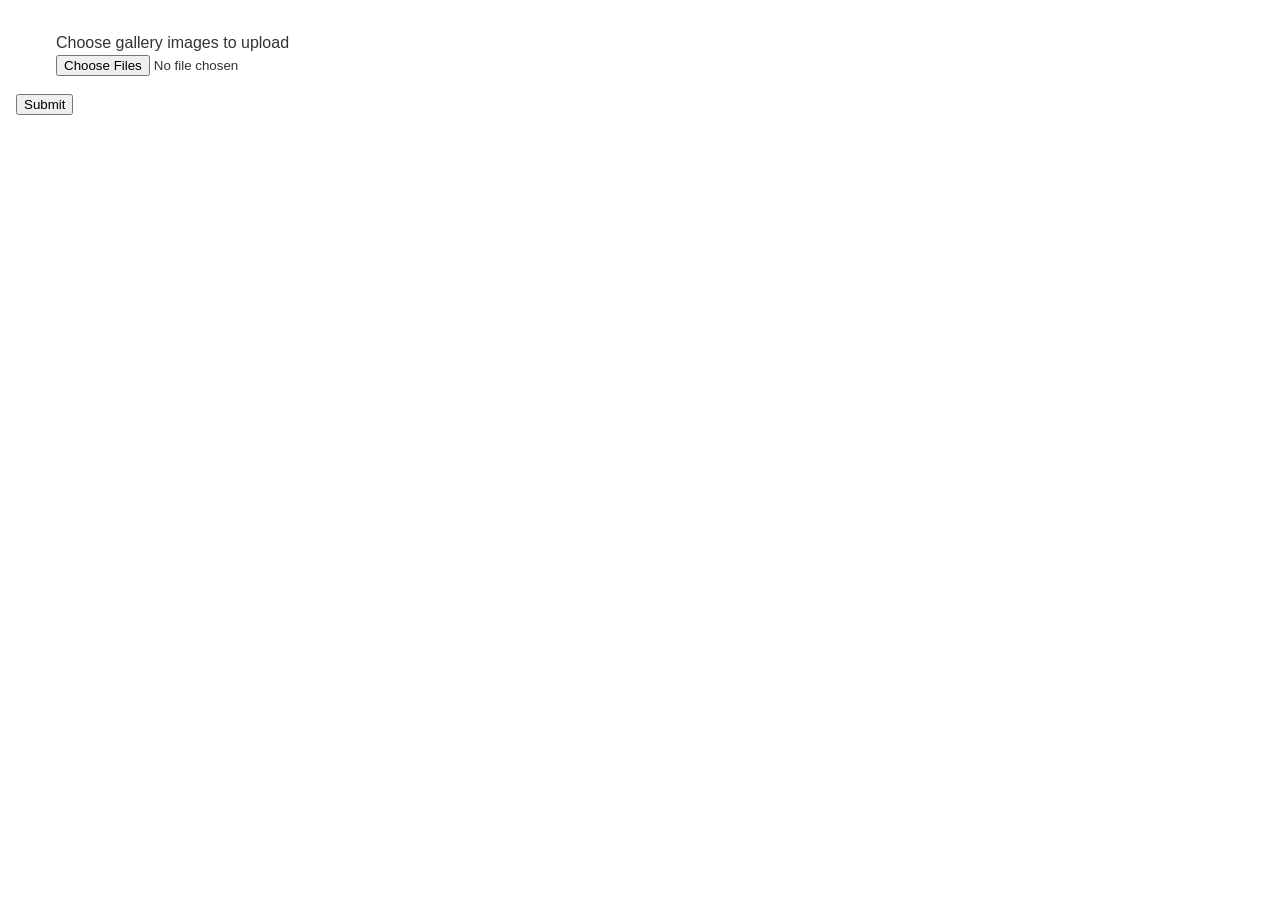
<file: index.html>
<!DOCTYPE html>
<html lang="en-US">
  <head>
    <meta charset="utf-8"/>
    <title>Basic controls: Task 3</title>
    <style>
      body {
        background-color: #fff;
        color: #333;
        font: 1em / 1.4 Helvetica Neue, Helvetica, Arial, sans-serif;
        padding: 1em;
        margin: 0;
      }

      * {
        box-sizing: border-box;
      }
      ul {
        list-style: none;
      }
    </style>
  </head>

  <body>
    <form>
        <ul>
          <li>
            <label for="gallery-img">Choose gallery images to upload</label> <br>
            <input type="file" name="gallery-img" id="gallery-img" 
              accept=".jpg, .jpeg, .png" multiple>

          </li>
        </ul>
      <button>Submit</button>
    </form>
  </body>

</html>
</file>
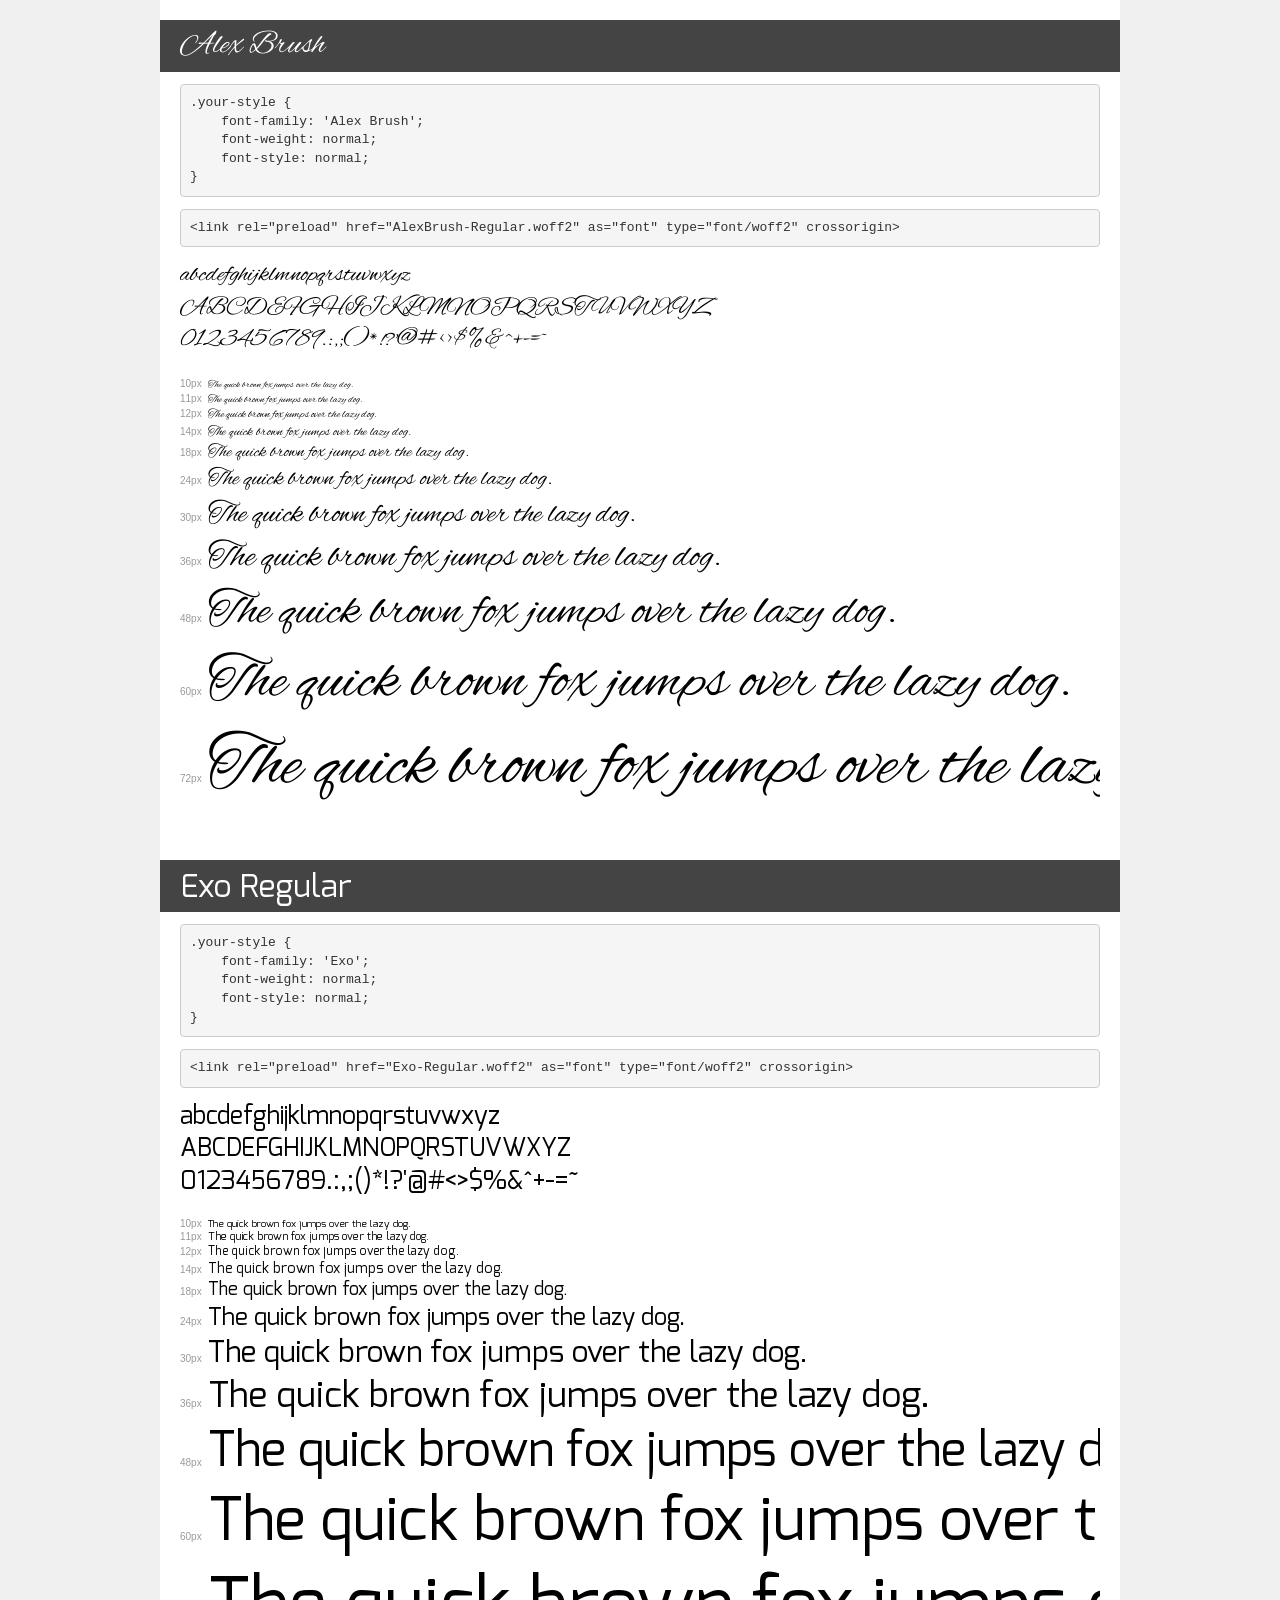
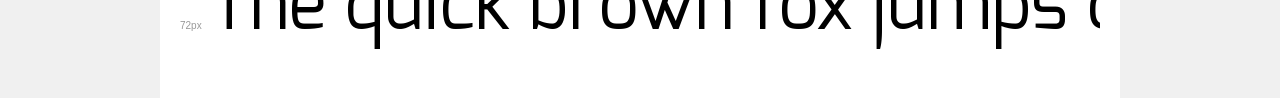
<file: fonts/demo.html>
<!DOCTYPE html>
<html lang="en">
<head>
    <meta charset="utf-8">
    <meta http-equiv="X-UA-Compatible" content="IE=edge">
    <meta name="viewport" content="width=device-width, initial-scale=1">
    <meta name="robots" content="noindex, noarchive">
    <meta name="format-detection" content="telephone=no">
    <title>Transfonter demo</title>
    <link href="stylesheet.css" rel="stylesheet">
    <style>
        /*
        http://meyerweb.com/eric/tools/css/reset/
        v2.0 | 20110126
        License: none (public domain)
        */
        html, body, div, span, applet, object, iframe,
        h1, h2, h3, h4, h5, h6, p, blockquote, pre,
        a, abbr, acronym, address, big, cite, code,
        del, dfn, em, img, ins, kbd, q, s, samp,
        small, strike, strong, sub, sup, tt, var,
        b, u, i, center,
        dl, dt, dd, ol, ul, li,
        fieldset, form, label, legend,
        table, caption, tbody, tfoot, thead, tr, th, td,
        article, aside, canvas, details, embed,
        figure, figcaption, footer, header, hgroup,
        menu, nav, output, ruby, section, summary,
        time, mark, audio, video {
            margin: 0;
            padding: 0;
            border: 0;
            font-size: 100%;
            font: inherit;
            vertical-align: baseline;
        }
        /* HTML5 display-role reset for older browsers */
        article, aside, details, figcaption, figure,
        footer, header, hgroup, menu, nav, section {
            display: block;
        }
        body {
            line-height: 1;
        }
        ol, ul {
            list-style: none;
        }
        blockquote, q {
            quotes: none;
        }
        blockquote:before, blockquote:after,
        q:before, q:after {
            content: '';
            content: none;
        }
        table {
            border-collapse: collapse;
            border-spacing: 0;
        }
        /* demo styles */
        body {
            background: #f0f0f0;
            color: #000;
        }
        .page {
            background: #fff;
            width: 920px;
            margin: 0 auto;
            padding: 20px 20px 0 20px;
            overflow: hidden;
        }
        .font-container {
            overflow-x: auto;
            overflow-y: hidden;
            margin-bottom: 40px;
            line-height: 1.3;
            white-space: nowrap;
            padding-bottom: 5px;
        }
        h1 {
            position: relative;
            background: #444;
            font-size: 32px;
            color: #fff;
            padding: 10px 20px;
            margin: 0 -20px 12px -20px;
        }
        .letters {
            font-size: 25px;
            margin-bottom: 20px;
        }
        .s10:before {
            content: '10px';
        }
        .s11:before {
            content: '11px';
        }
        .s12:before {
            content: '12px';
        }
        .s14:before {
            content: '14px';
        }
        .s18:before {
            content: '18px';
        }
        .s24:before {
            content: '24px';
        }
        .s30:before {
            content: '30px';
        }
        .s36:before {
            content: '36px';
        }
        .s48:before {
            content: '48px';
        }
        .s60:before {
            content: '60px';
        }
        .s72:before {
            content: '72px';
        }
        .s10:before, .s11:before, .s12:before, .s14:before,
        .s18:before, .s24:before, .s30:before, .s36:before,
        .s48:before, .s60:before, .s72:before {
            font-family: Arial, sans-serif;
            font-size: 10px;
            font-weight: normal;
            font-style: normal;
            color: #999;
            padding-right: 6px;
        }
        pre {
            display: block;
            padding: 9px;
            margin: 0 0 12px;
            font-family: Monaco, Menlo, Consolas, "Courier New", monospace;
            font-size: 13px;
            line-height: 1.428571429;
            color: #333;
            font-weight: normal;
            font-style: normal;
            background-color: #f5f5f5;
            border: 1px solid #ccc;
            overflow-x: auto;
            border-radius: 4px;
        }
        /* responsive */
        @media (max-width: 959px) {
            .page {
                width: auto;
                margin: 0;
            }
        }
    </style>
</head>
<body>
<div class="page">
    <div class="demo">
        <h1 style="font-family: 'Alex Brush'; font-weight: normal; font-style: normal;">Alex Brush</h1>
        <pre title="Usage">.your-style {
    font-family: 'Alex Brush';
    font-weight: normal;
    font-style: normal;
}</pre>
        <pre title="Preload (optional)">
&lt;link rel=&quot;preload&quot; href=&quot;AlexBrush-Regular.woff2&quot; as=&quot;font&quot; type=&quot;font/woff2&quot; crossorigin&gt;</pre>
        <div class="font-container" style="font-family: 'Alex Brush'; font-weight: normal; font-style: normal;">
            <p class="letters">
                abcdefghijklmnopqrstuvwxyz<br>
ABCDEFGHIJKLMNOPQRSTUVWXYZ<br>
                0123456789.:,;()*!?'@#&lt;&gt;$%&^+-=~
            </p>
            <p class="s10" style="font-size: 10px;">The quick brown fox jumps over the lazy dog.</p>
            <p class="s11" style="font-size: 11px;">The quick brown fox jumps over the lazy dog.</p>
            <p class="s12" style="font-size: 12px;">The quick brown fox jumps over the lazy dog.</p>
            <p class="s14" style="font-size: 14px;">The quick brown fox jumps over the lazy dog.</p>
            <p class="s18" style="font-size: 18px;">The quick brown fox jumps over the lazy dog.</p>
            <p class="s24" style="font-size: 24px;">The quick brown fox jumps over the lazy dog.</p>
            <p class="s30" style="font-size: 30px;">The quick brown fox jumps over the lazy dog.</p>
            <p class="s36" style="font-size: 36px;">The quick brown fox jumps over the lazy dog.</p>
            <p class="s48" style="font-size: 48px;">The quick brown fox jumps over the lazy dog.</p>
            <p class="s60" style="font-size: 60px;">The quick brown fox jumps over the lazy dog.</p>
            <p class="s72" style="font-size: 72px;">The quick brown fox jumps over the lazy dog.</p>
        </div>
    </div>

    <div class="demo">
        <h1 style="font-family: 'Exo'; font-weight: normal; font-style: normal;">Exo Regular</h1>
        <pre title="Usage">.your-style {
    font-family: 'Exo';
    font-weight: normal;
    font-style: normal;
}</pre>
        <pre title="Preload (optional)">
&lt;link rel=&quot;preload&quot; href=&quot;Exo-Regular.woff2&quot; as=&quot;font&quot; type=&quot;font/woff2&quot; crossorigin&gt;</pre>
        <div class="font-container" style="font-family: 'Exo'; font-weight: normal; font-style: normal;">
            <p class="letters">
                abcdefghijklmnopqrstuvwxyz<br>
ABCDEFGHIJKLMNOPQRSTUVWXYZ<br>
                0123456789.:,;()*!?'@#&lt;&gt;$%&^+-=~
            </p>
            <p class="s10" style="font-size: 10px;">The quick brown fox jumps over the lazy dog.</p>
            <p class="s11" style="font-size: 11px;">The quick brown fox jumps over the lazy dog.</p>
            <p class="s12" style="font-size: 12px;">The quick brown fox jumps over the lazy dog.</p>
            <p class="s14" style="font-size: 14px;">The quick brown fox jumps over the lazy dog.</p>
            <p class="s18" style="font-size: 18px;">The quick brown fox jumps over the lazy dog.</p>
            <p class="s24" style="font-size: 24px;">The quick brown fox jumps over the lazy dog.</p>
            <p class="s30" style="font-size: 30px;">The quick brown fox jumps over the lazy dog.</p>
            <p class="s36" style="font-size: 36px;">The quick brown fox jumps over the lazy dog.</p>
            <p class="s48" style="font-size: 48px;">The quick brown fox jumps over the lazy dog.</p>
            <p class="s60" style="font-size: 60px;">The quick brown fox jumps over the lazy dog.</p>
            <p class="s72" style="font-size: 72px;">The quick brown fox jumps over the lazy dog.</p>
        </div>
    </div>

</div>
</body>
</html>
</file>
<file: fonts/stylesheet.css>
@font-face {
    font-family: 'Alex Brush';
    src: url('AlexBrush-Regular.woff2') format('woff2'),
        url('AlexBrush-Regular.woff') format('woff');
    font-weight: normal;
    font-style: normal;
    font-display: swap;
}

@font-face {
    font-family: 'Exo';
    src: url('Exo-Regular.woff2') format('woff2'),
        url('Exo-Regular.woff') format('woff');
    font-weight: normal;
    font-style: normal;
    font-display: swap;
}
</file>
